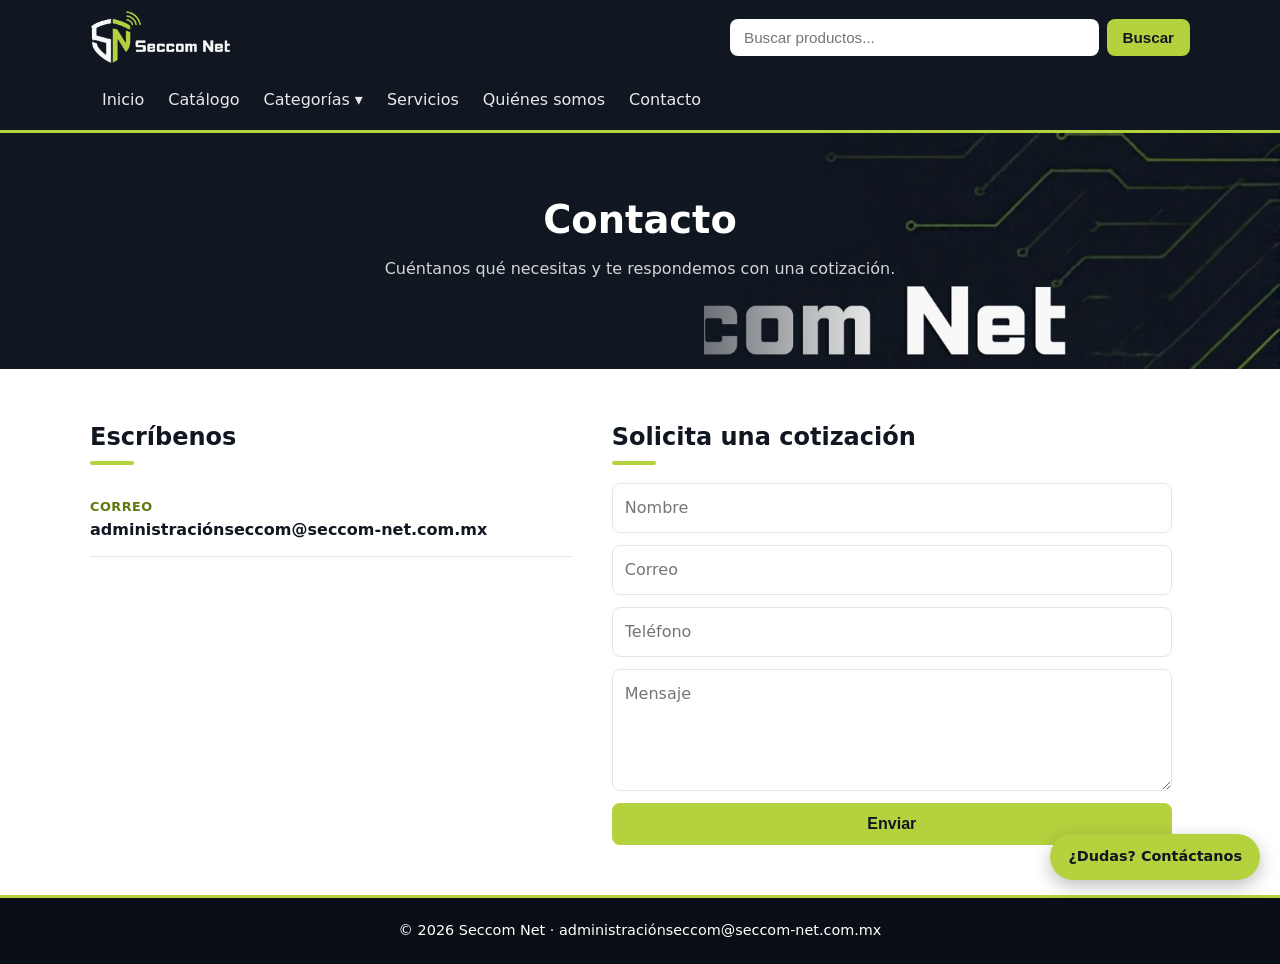
<file: contacto.html>
<!DOCTYPE html>
<html lang="es">
<head>
  <meta charset="UTF-8">
  <meta name="viewport" content="width=device-width, initial-scale=1">
  <title>Seccom Net | Contacto</title>
  <link rel="icon" type="image/png" href="img/favicon.png">
  <link rel="stylesheet" href="css/styles.css?v=4">
</head>
<body>
  <div id="site-header"></div>

  <section class="hero hero--home">
    <div class="container">
      <h1>Contacto</h1>
      <p class="hero__sub">Cuéntanos qué necesitas y te respondemos con una cotización.</p>
    </div>
  </section>

  <section class="seccion">
    <div class="container contacto-grid">
      <div>
        <h2>Escríbenos</h2>
        <ul class="contacto-lista" id="contactoLista"></ul>
      </div>

      <div>
        <h2>Solicita una cotización</h2>
        <form id="formContacto" class="form">
          <input type="text" placeholder="Nombre" required>
          <input type="email" placeholder="Correo" required>
          <input type="tel" placeholder="Teléfono">
          <textarea rows="4" placeholder="Mensaje"></textarea>
          <button type="submit">Enviar</button>
          <p class="form__msg" id="formMsg" hidden>Formulario de demostración: los datos no se envían.</p>
        </form>
      </div>
    </div>
  </section>

  <div id="site-footer"></div>

  <script src="js/productos.js?v=4"></script>
  <script src="js/layout.js?v=4"></script>
  <script src="js/contacto.js?v=4"></script>
</body>
</html>
</file>
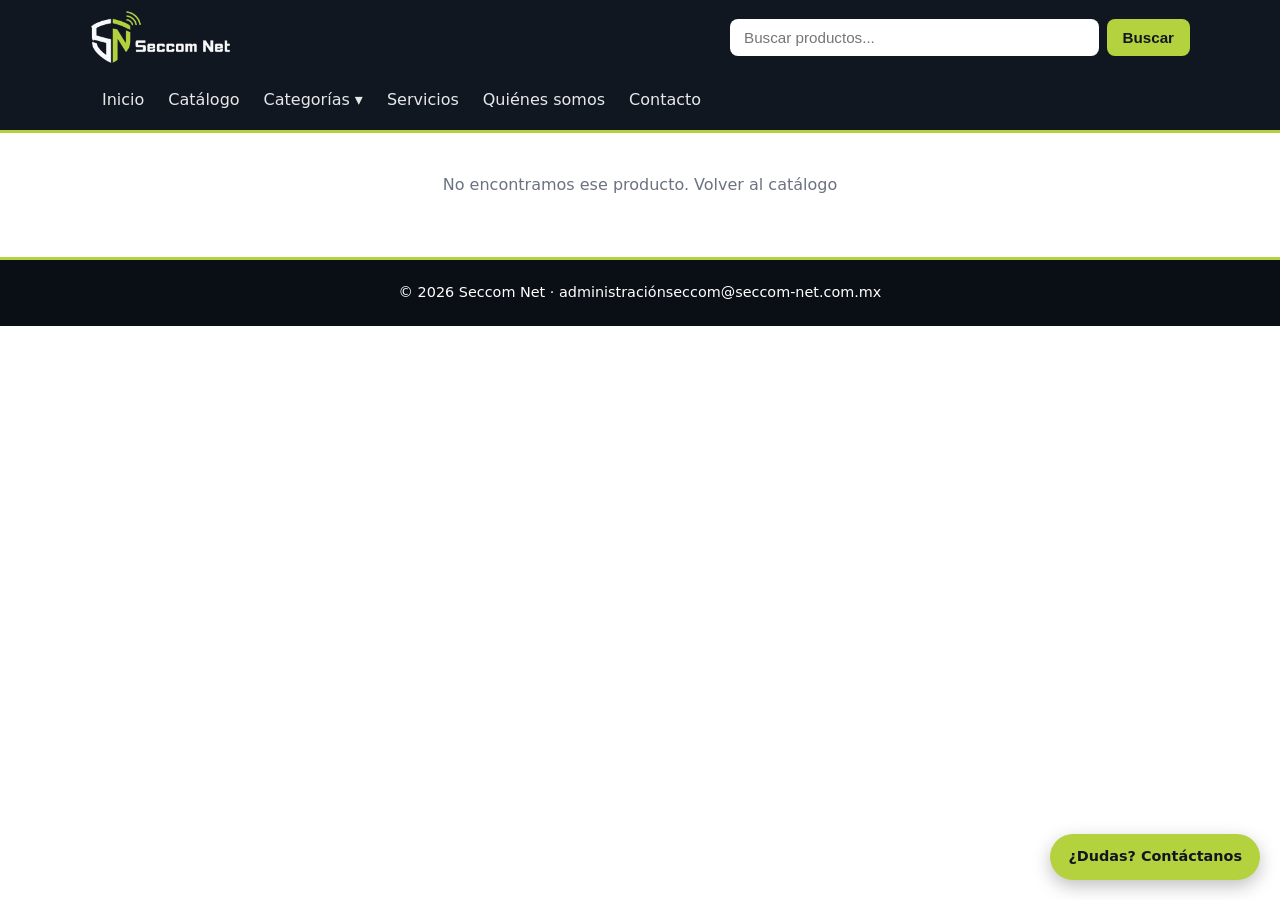
<file: producto.html>
<!DOCTYPE html>
<html lang="es">
<head>
  <meta charset="UTF-8">
  <meta name="viewport" content="width=device-width, initial-scale=1">
  <title>Producto | Seccom Net</title>
  <link rel="icon" type="image/png" href="img/favicon.png">
  <link rel="stylesheet" href="css/styles.css?v=4">
</head>
<body>
  <div id="site-header"></div>

  <main class="container" id="producto"></main>

  <div id="site-footer"></div>

  <script src="js/productos.js?v=4"></script>
  <script src="js/layout.js?v=4"></script>
  <script src="js/producto.js?v=4"></script>
</body>
</html>
</file>
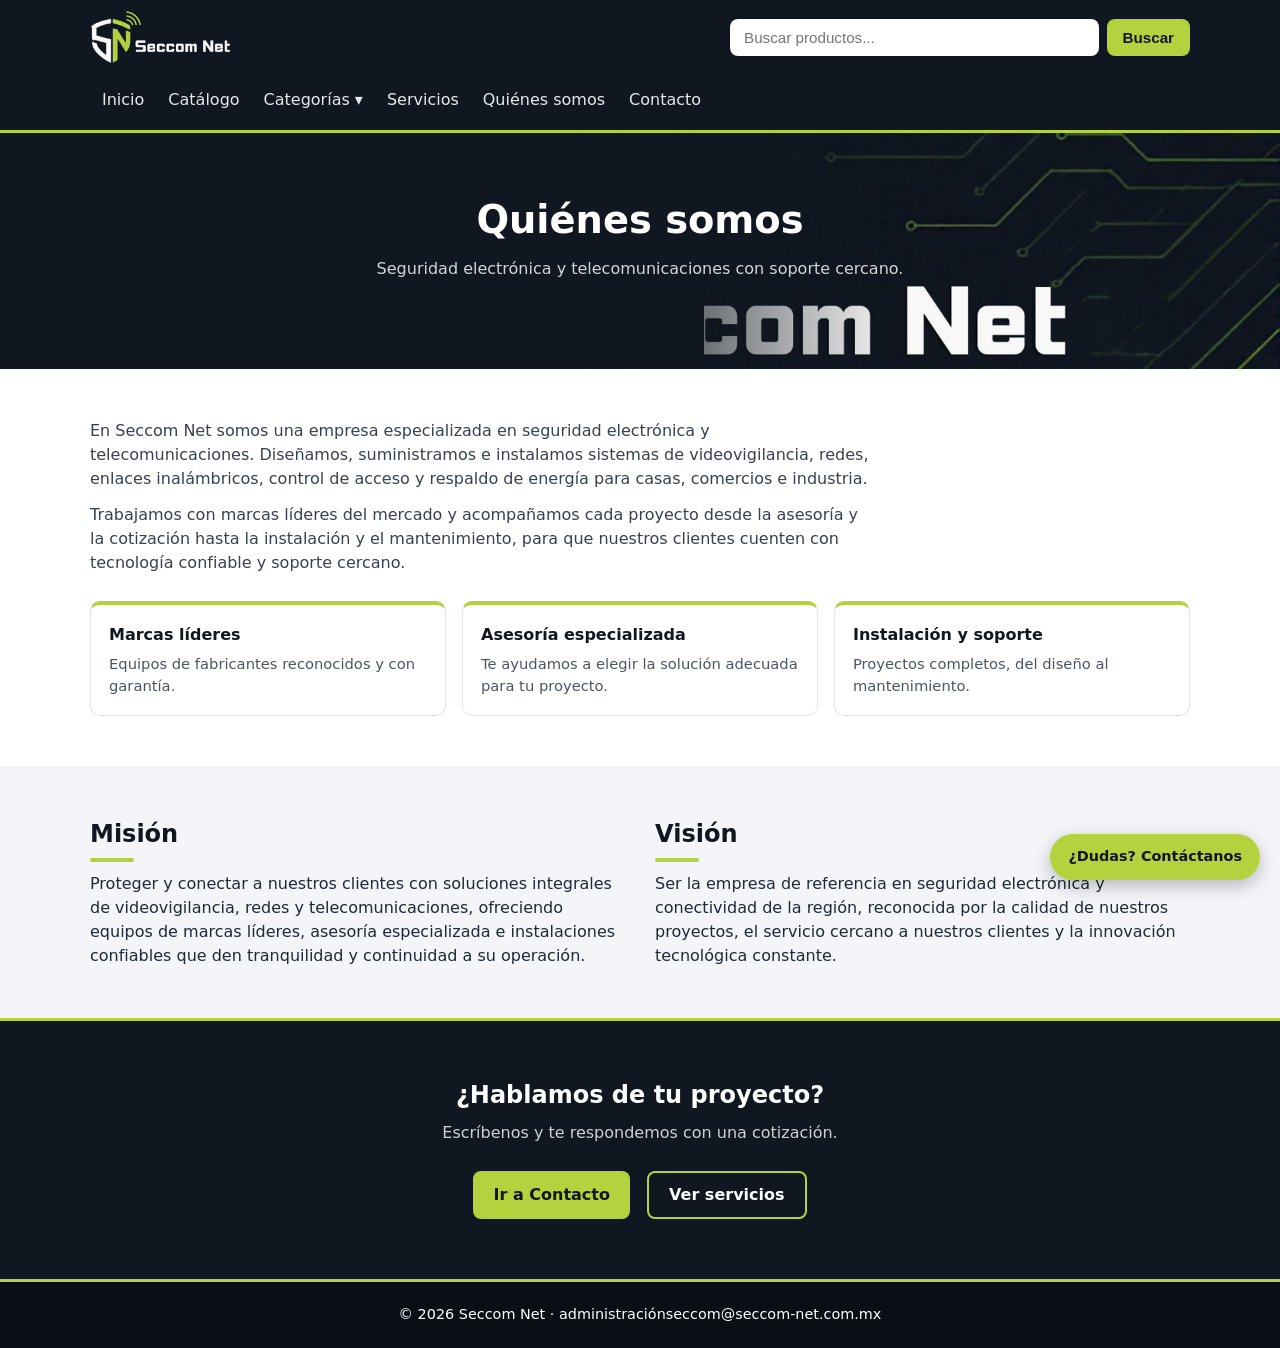
<file: quienes-somos.html>
<!DOCTYPE html>
<html lang="es">
<head>
  <meta charset="UTF-8">
  <meta name="viewport" content="width=device-width, initial-scale=1">
  <title>Seccom Net | Quiénes somos</title>
  <link rel="icon" type="image/png" href="img/favicon.png">
  <link rel="stylesheet" href="css/styles.css?v=4">
</head>
<body>
  <div id="site-header"></div>

  <section class="hero hero--home">
    <div class="container">
      <h1>Quiénes somos</h1>
      <p class="hero__sub">Seguridad electrónica y telecomunicaciones con soporte cercano.</p>
    </div>
  </section>

  <section class="seccion quienes">
    <div class="container">
      <div class="quienes__texto">
        <p>En Seccom Net somos una empresa especializada en seguridad electrónica y telecomunicaciones. Diseñamos, suministramos e instalamos sistemas de videovigilancia, redes, enlaces inalámbricos, control de acceso y respaldo de energía para casas, comercios e industria.</p>
        <p>Trabajamos con marcas líderes del mercado y acompañamos cada proyecto desde la asesoría y la cotización hasta la instalación y el mantenimiento, para que nuestros clientes cuenten con tecnología confiable y soporte cercano.</p>
      </div>
      <div class="valores">
        <div class="valor"><h3>Marcas líderes</h3><p>Equipos de fabricantes reconocidos y con garantía.</p></div>
        <div class="valor"><h3>Asesoría especializada</h3><p>Te ayudamos a elegir la solución adecuada para tu proyecto.</p></div>
        <div class="valor"><h3>Instalación y soporte</h3><p>Proyectos completos, del diseño al mantenimiento.</p></div>
      </div>
    </div>
  </section>

  <section class="nosotros">
    <div class="container two-col">
      <div>
        <h2>Misión</h2>
        <p>Proteger y conectar a nuestros clientes con soluciones integrales de videovigilancia, redes y telecomunicaciones, ofreciendo equipos de marcas líderes, asesoría especializada e instalaciones confiables que den tranquilidad y continuidad a su operación.</p>
      </div>
      <div>
        <h2>Visión</h2>
        <p>Ser la empresa de referencia en seguridad electrónica y conectividad de la región, reconocida por la calidad de nuestros proyectos, el servicio cercano a nuestros clientes y la innovación tecnológica constante.</p>
      </div>
    </div>
  </section>

  <section class="cta">
    <div class="container">
      <h2>¿Hablamos de tu proyecto?</h2>
      <p>Escríbenos y te respondemos con una cotización.</p>
      <a class="btn" href="contacto.html">Ir a Contacto</a>
      <a class="btn btn--borde" href="servicios.html">Ver servicios</a>
    </div>
  </section>

  <div id="site-footer"></div>

  <script src="js/productos.js?v=4"></script>
  <script src="js/layout.js?v=4"></script>
</body>
</html>
</file>
<file: css/styles.css>
:root {
  --azul: #101721;
  --azul-oscuro: #0a0f16;
  --gris: #f3f5f8;
  --texto: #1f2937;
  --borde: #e2e6ec;
}
* { box-sizing: border-box; margin: 0; padding: 0; }
html { scroll-behavior: smooth; }
body { font-family: system-ui, Arial, sans-serif; color: var(--texto); background: #fff; line-height: 1.5; }
.container { width: min(1100px, 92%); margin-inline: auto; }
a { color: inherit; text-decoration: none; }

.topbar { background: var(--azul); color: #fff; position: sticky; top: 0; z-index: 10; }
.topbar__inner { display: flex; justify-content: space-between; align-items: center; padding: 14px 0; }
.topbar nav a { margin-left: 20px; opacity: .9; }
.topbar nav a:hover { opacity: 1; }
.logo { font-weight: 800; font-size: 1.3rem; }
.logo span { font-weight: 400; }

.hero { background: var(--gris); padding: 48px 0; text-align: center; }
.hero h1 { margin-bottom: 18px; font-size: clamp(1.4rem, 3vw, 2rem); }

.buscador { display: flex; gap: 10px; justify-content: center; flex-wrap: wrap; }
.buscador input, .buscador select {
  padding: 14px 16px; border: 1px solid var(--borde); border-radius: 8px; font-size: 1rem; background: #fff;
}
.buscador input { flex: 1 1 320px; max-width: 480px; }
.buscador select { flex: 0 1 220px; }
.btn-limpiar { padding: 14px 18px; border: 1px solid var(--borde); background: #fff; border-radius: 8px; cursor: pointer; font-size: 1rem; }
.btn-limpiar:hover { background: var(--azul); color: #fff; border-color: var(--azul); }

.filtros { display: flex; flex-wrap: wrap; gap: 8px; margin: 28px 0 10px; }
.chip { padding: 8px 14px; border: 1px solid var(--borde); background: #fff; border-radius: 999px; cursor: pointer; font-size: .9rem; }
.chip.activo, .chip:hover { background: var(--azul); color: #fff; border-color: var(--azul); }
.resultados { color: #6b7280; font-size: .9rem; margin-bottom: 14px; }
.vacio { text-align: center; color: #6b7280; padding: 40px 0 60px; }
.vacio[hidden] { display: none; }

.grid { display: grid; grid-template-columns: repeat(auto-fill, minmax(230px, 1fr)); gap: 20px; margin-bottom: 50px; }
.card { display: block; border: 1px solid var(--borde); border-radius: 10px; overflow: hidden; cursor: pointer; background: #fff; transition: box-shadow .2s, transform .2s; }
.card:hover { box-shadow: 0 8px 20px rgba(0,0,0,.08); transform: translateY(-3px); }
.card img { width: 100%; height: 170px; object-fit: contain; background: #fff; padding: 12px; }
.card__body { padding: 4px 14px 16px; }
.card__body h3 { font-size: 1rem; margin-bottom: 6px; }
.tag { font-size: .75rem; color: var(--azul); font-weight: 600; text-transform: uppercase; }
.precio { font-weight: 700; color: var(--azul-oscuro); margin-top: 8px; }

.nosotros { background: var(--gris); padding: 50px 0; }
.two-col { display: grid; grid-template-columns: 1fr 1fr; gap: 30px; }
.nosotros h2, .contacto h2 { margin-bottom: 10px; color: var(--azul); }

.contacto { padding: 50px 0; }
.form { display: grid; gap: 12px; max-width: 560px; }
.form input, .form textarea { padding: 12px; border: 1px solid var(--borde); border-radius: 8px; font: inherit; }
.form button, .btn { background: var(--azul); color: #fff; border: 0; padding: 12px 20px; border-radius: 8px; cursor: pointer; font-size: 1rem; display: inline-block; text-align: center; }
.form button:hover, .btn:hover { background: var(--azul-oscuro); }
.form__msg { color: #15803d; font-size: .9rem; }

.footer { background: var(--azul-oscuro); color: #fff; padding: 22px 0; text-align: center; font-size: .9rem; }


@media (max-width: 700px) {
  .two-col { grid-template-columns: 1fr; }
  .buscador input, .buscador select { flex: 1 1 100%; max-width: none; }
}

/* ===== Header ===== */
.topbar__inner { gap: 16px; flex-wrap: wrap; }
.topbar__search { display: flex; gap: 8px; flex: 1 1 260px; max-width: 460px; }
.topbar__search input { flex: 1; min-width: 0; padding: 10px 14px; border: 0; border-radius: 8px; font-size: .95rem; }
.topbar__search button { background: var(--azul-oscuro); color: #fff; border: 0; padding: 10px 16px; border-radius: 8px; cursor: pointer; font-size: .95rem; }
.topbar__search button:hover { background: #062c58; }
.topbar nav { display: flex; align-items: center; flex-wrap: wrap; }
.topbar nav a { margin-left: 0; padding: 8px 12px; }
.dropdown { position: relative; }
.dropdown__btn { background: none; border: 0; color: inherit; font: inherit; cursor: pointer; padding: 8px 12px; opacity: .9; }
.dropdown__btn:hover { opacity: 1; }
.dropdown__menu { display: none; position: absolute; left: 0; top: 100%; min-width: 210px; background: #fff; color: var(--texto); border: 1px solid var(--borde); border-radius: 8px; box-shadow: 0 10px 24px rgba(0,0,0,.12); padding: 6px; z-index: 20; }
.dropdown:hover .dropdown__menu, .dropdown:focus-within .dropdown__menu { display: block; }
.topbar .dropdown__menu a { display: block; padding: 8px 12px; border-radius: 6px; opacity: 1; }
.topbar .dropdown__menu a:hover { background: var(--gris); }

/* ===== Página de producto ===== */
.breadcrumb { font-size: .85rem; color: #6b7280; margin: 24px 0 18px; }
.breadcrumb a { color: var(--azul); }
.producto { display: grid; grid-template-columns: minmax(0, 1fr) minmax(0, 1.2fr); gap: 40px; align-items: start; margin-bottom: 50px; }
.producto__img { border: 1px solid var(--borde); border-radius: 10px; box-shadow: 0 4px 14px rgba(0,0,0,.06); background: #fff; padding: 20px; }
.producto__img img { width: 100%; aspect-ratio: 1; object-fit: contain; display: block; }
.producto__info h1 { font-size: clamp(1.25rem, 2.4vw, 1.6rem); line-height: 1.3; margin-bottom: 12px; }
.producto__precio { font-size: 1.8rem; font-weight: 700; color: var(--azul-oscuro); }
.producto__precio small { font-size: .85rem; font-weight: 400; color: #4b5563; }
.producto__desc { margin: 14px 0; color: #374151; }
.disp { margin-bottom: 16px; }
.disp .ok { color: #15803d; }
.producto__lista { margin: 22px 0 0 20px; }
.producto__lista li { margin-bottom: 6px; }
.producto__meta { border-top: 1px solid var(--borde); padding-top: 14px; margin-top: 26px; font-size: .85rem; color: #4b5563; display: flex; flex-wrap: wrap; gap: 6px 24px; }
.producto__meta a { color: var(--azul); }
.relacionados { margin-bottom: 50px; }
.relacionados h2 { margin-bottom: 16px; color: var(--azul); font-size: 1.2rem; }
.relacionados .grid { margin-bottom: 0; }

/* ===== WhatsApp flotante ===== */
.wa-float { position: fixed; right: 20px; bottom: 20px; background: #25d366; color: #fff; padding: 12px 18px; border-radius: 999px; font-weight: 600; font-size: .9rem; box-shadow: 0 6px 18px rgba(0,0,0,.25); z-index: 40; }
.wa-float:hover { background: #1ebe5a; }

@media (max-width: 800px) {
  .producto { grid-template-columns: 1fr; gap: 24px; }
}

/* ===== Marca Seccom Net (paleta del logo) ===== */
:root {
  --lime: #b4d13e;
  --lime-hover: #c6e05a;
  --verde-texto: #5d7a0a;   /* verde legible sobre fondo blanco */
}
.topbar { border-bottom: 3px solid var(--lime); }
.topbar__inner { padding: 10px 0; }
.logo img { height: 54px; width: auto; display: block; }
.topbar nav > a:hover, .dropdown__btn:hover { color: var(--lime); opacity: 1; }
.topbar__search button { background: var(--lime); color: var(--azul); font-weight: 600; }
.topbar__search button:hover { background: var(--lime-hover); }

.hero {
  background:
    linear-gradient(90deg, #101721 0%, #101721 45%, rgba(16,23,33,0) 70%),
    url(../img/hero-circuit.jpg) right center / 45% auto no-repeat,
    #101721;
  color: #fff;
}
.btn-limpiar:hover { background: var(--lime); color: var(--azul); border-color: var(--lime); }

.chip.activo, .chip:hover { background: var(--lime); color: var(--azul); border-color: var(--lime); font-weight: 600; }
.card:hover { border-color: var(--lime); }
.tag { color: var(--verde-texto); }
.precio { color: var(--azul); }

.nosotros h2, .contacto h2, .relacionados h2 { color: var(--azul); }
.nosotros h2::after, .contacto h2::after, .relacionados h2::after {
  content: ""; display: block; width: 44px; height: 4px; background: var(--lime); border-radius: 2px; margin-top: 6px;
}
.form button, .btn { background: var(--lime); color: var(--azul); font-weight: 700; }
.form button:hover, .btn:hover { background: var(--lime-hover); }

.breadcrumb a, .producto__meta a { color: var(--verde-texto); }
.producto__precio { color: var(--azul); }
.footer { border-top: 3px solid var(--lime); }

@media (max-width: 700px) {
  .hero { background: #101721; }
  .logo img { height: 46px; }
}

/* ===== Inicio ===== */
html { scroll-padding-top: 90px; }
.hero--home { padding: 64px 0; }
.hero--home h1 { font-size: clamp(1.6rem, 3.6vw, 2.4rem); line-height: 1.2; max-width: 780px; margin-inline: auto; }
.hero__sub { color: rgba(255,255,255,.82); margin: -4px auto 24px; max-width: 640px; }
.hero--home .buscador .btn { padding: 14px 24px; }

.seccion { padding: 50px 0; }
.seccion h2 { color: var(--azul); margin-bottom: 18px; }
.seccion h2::after { content: ""; display: block; width: 44px; height: 4px; background: var(--lime); border-radius: 2px; margin-top: 6px; }
.seccion__head { display: flex; justify-content: space-between; align-items: flex-end; flex-wrap: wrap; gap: 8px 16px; }
.seccion__head h2 { margin-bottom: 18px; }
.link-ver { color: var(--verde-texto); font-weight: 600; margin-bottom: 18px; }
.link-ver:hover { text-decoration: underline; }
.seccion .grid { margin-bottom: 0; }

.quienes { background: #fff; }
.quienes__texto { max-width: 780px; }
.quienes__texto p { margin-bottom: 12px; color: #374151; }
.valores { display: grid; grid-template-columns: repeat(auto-fit, minmax(220px, 1fr)); gap: 16px; margin-top: 26px; }
.valor { border: 1px solid var(--borde); border-top: 4px solid var(--lime); border-radius: 10px; padding: 18px; background: #fff; }
.valor h3 { font-size: 1rem; margin-bottom: 6px; color: var(--azul); }
.valor p { font-size: .92rem; color: #4b5563; }

/* ===== Servicios ===== */
.servicios { display: grid; grid-template-columns: repeat(auto-fill, minmax(280px, 1fr)); gap: 18px; }
.servicio { border: 1px solid var(--borde); border-radius: 12px; padding: 22px; background: #fff; transition: box-shadow .2s, border-color .2s; }
.servicio:hover { box-shadow: 0 8px 20px rgba(0,0,0,.07); border-color: var(--lime); }
.servicio__icono { width: 52px; height: 52px; border-radius: 12px; background: var(--azul); display: grid; place-items: center; margin-bottom: 14px; }
.servicio__icono svg { width: 28px; height: 28px; fill: none; stroke: var(--lime); stroke-width: 1.7; stroke-linecap: round; stroke-linejoin: round; }
.servicio h3 { font-size: 1.05rem; margin-bottom: 6px; color: var(--azul); }
.servicio p { font-size: .93rem; color: #4b5563; }

.pasos-sec { background: var(--gris); }
.pasos { list-style: none; display: grid; grid-template-columns: repeat(auto-fit, minmax(210px, 1fr)); gap: 18px; }
.pasos li { background: #fff; border: 1px solid var(--borde); border-radius: 12px; padding: 20px; }
.pasos span { display: inline-grid; place-items: center; width: 34px; height: 34px; border-radius: 50%; background: var(--lime); color: var(--azul); font-weight: 800; margin-bottom: 10px; }
.pasos h3 { font-size: 1rem; margin-bottom: 4px; color: var(--azul); }
.pasos p { font-size: .92rem; color: #4b5563; }

.cta { background: var(--azul); color: #fff; text-align: center; padding: 56px 0; border-top: 3px solid var(--lime); }
.cta h2 { margin-bottom: 8px; }
.cta p { color: rgba(255,255,255,.8); margin-bottom: 22px; }
.cta .btn { margin: 4px 6px; }
.btn--borde { background: transparent !important; color: #fff !important; border: 2px solid var(--lime); padding: 10px 20px; }
.btn--borde:hover { background: var(--lime) !important; color: var(--azul) !important; }

.banda { background: var(--gris); padding: 34px 0; }
.banda__inner { display: flex; justify-content: space-between; align-items: center; gap: 16px 28px; flex-wrap: wrap; }
.banda h2 { color: var(--azul); font-size: 1.3rem; margin-bottom: 4px; }
.banda p { color: #4b5563; max-width: 640px; }

/* ===== Contacto ===== */
.contacto-grid { display: grid; grid-template-columns: 1fr 1.2fr; gap: 40px; align-items: start; }
.contacto-lista { list-style: none; }
.contacto-lista li { display: flex; flex-direction: column; gap: 2px; padding: 14px 0; border-bottom: 1px solid var(--borde); }
.contacto-lista strong { font-size: .8rem; text-transform: uppercase; letter-spacing: .04em; color: var(--verde-texto); }
.contacto-lista a { color: var(--azul); font-weight: 600; word-break: break-all; }
.contacto-lista a:hover { color: var(--verde-texto); }
.wa-float--mail { background: var(--lime); color: var(--azul); }
.wa-float--mail:hover { background: var(--lime-hover); }
@media (max-width: 800px) { .contacto-grid { grid-template-columns: 1fr; gap: 28px; } }

.banda--blanca { background: #fff; }

/* ===== Galería de fotos (ficha de producto) ===== */
.galeria { display: flex; gap: 10px; justify-content: center; margin-top: 14px; }
.thumb { width: 74px; height: 74px; padding: 4px; border: 2px solid var(--borde); border-radius: 8px; background: #fff; cursor: pointer; }
.thumb img { width: 100%; height: 100%; object-fit: contain; display: block; }
.thumb:hover { border-color: #cdd5b0; }
.thumb.activo { border-color: var(--lime); }
</file>
